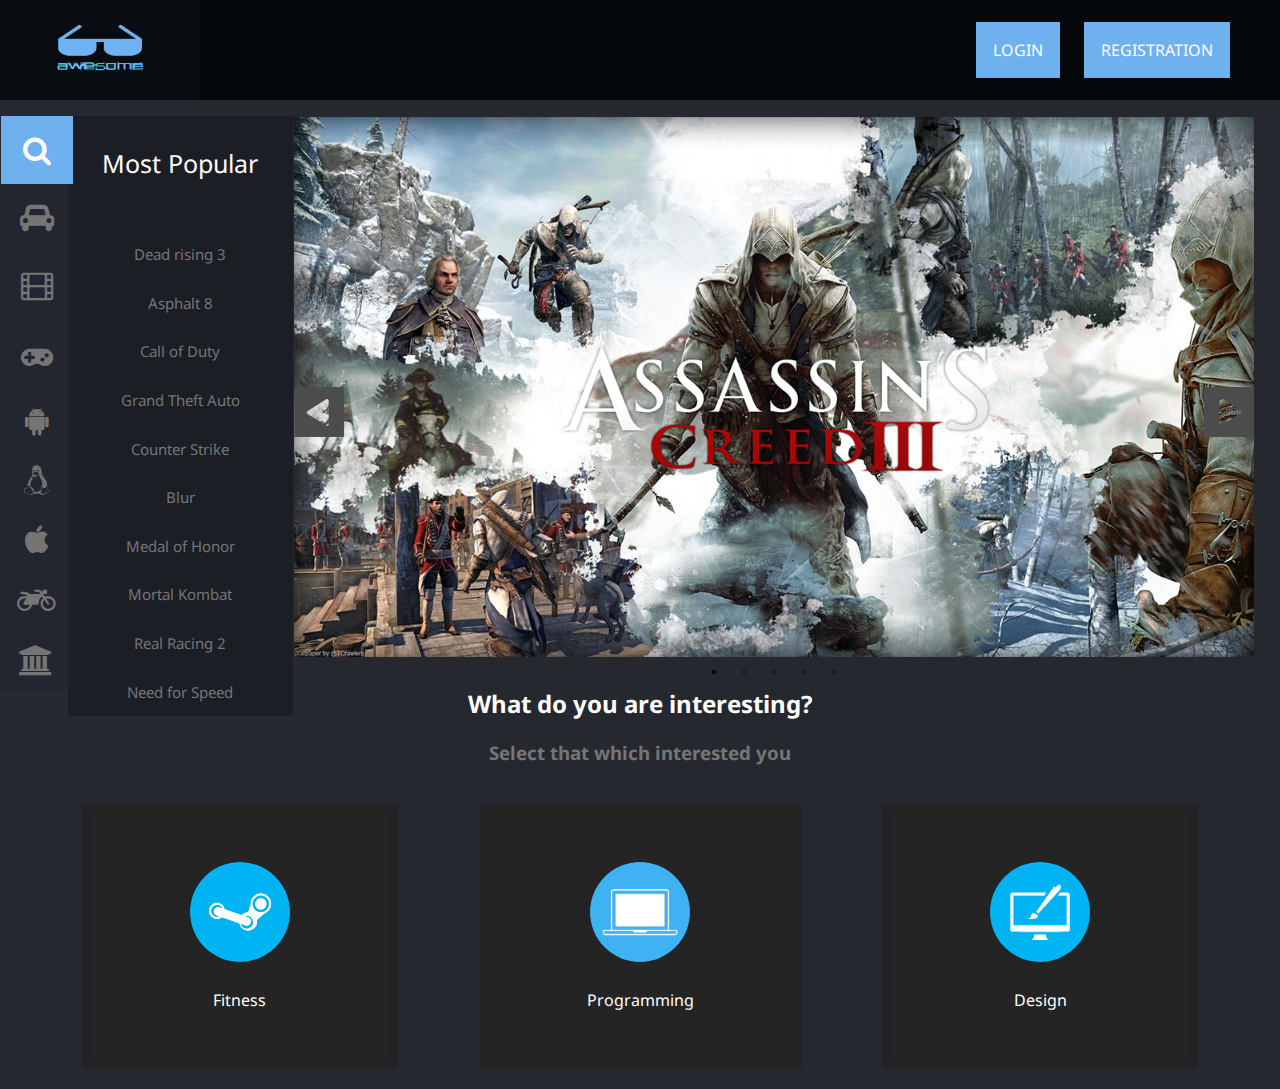
<file: www/index.html>
<!DOCTYPE html>
<html>
<head>
	<meta charset="UTF-8">
	<title>Онлайн магазин</title>
    <link rel="stylesheet" href="your.css">
    <link rel="stylesheet" href="font-awesome-4.7.0/css/font-awesome.min.css">
    <link rel="stylesheet" href="slick-1.6.0/slick-1.6.0/slick/slick.css">
    <link rel="stylesheet" href="slick-1.6.0/slick-1.6.0/slick/slick-theme.css">
</head>
<body>
	<div class="block" onmouseover="kong()">
		<div class="logo"><img src="images/kaka.png" width="200px" height="100px"></div>
		<div class="auto">
		     <a href="#" onclick="sawa()">LOGIN</a>
		     <a href="reger.html">REGISTRATION</a>
	    </div>
	</div>
	<div class="giriw" onmouseover="kong()">
		  <form action="page.php" method="POST" class="modali animate">
		  	     <div class="imgcontaine">
		  	     	    <span class="close" onclick="kio()" title="Close">
		  	     	    	  &times;
		  	     	    </span>
		  	     	    <img src="images/Ninja-icon.png" width="150px" height="150px" class="avatar">
		  	     </div><br>
		  	     <div class="container"><i class="fa fa-user-o"></i>
		  	     	    <input type="text" id="log" name="username" placeholder="Enter your username" required ><br><br><i class="fa fa-lock"></i>
		  	     	    <input type="password" id="pas" name="password" placeholder="Enter your password" required ><br><br>
		  	     	    <input type="checkbox" checked="checked" id="chax"><label for="chax">Remember me</label><a href="#" class="forget">Forget password?</a>
		  	     	    <br>
		  	     	    <div class="lol"><input type="submit" value="Sign in"></div>
		  	     </div>
		  </form>
	</div>
	<div class="bigboss">
	     <div class="slider" onmouseover="kong()">
	            <ul type="none">
		        <li style="z-index:1000;"><i class="fa fa-search" style="padding:19px 22px;color:white;
	background-color: #6FB0EF;"></i>
	                         <div class="blockpoiska" style="display:block;">
	                         	   <ul type="none">
	                         	    <li><a href="#" style="font-size:25px;color:white;padding: 30px 10px 50px 10px;">Most Popular</a></li>
	                         	   	<li><a href="#">Dead rising 3</a></li>
	                         	   	<li><a href="#">Asphalt 8</a></li>
	                         	   	<li><a href="#">Call of Duty</a></li>
	                         	   	<li><a href="#">Grand Theft Auto</a></li>
	                         	   	<li><a href="#">Counter Strike</a></li>
	                         	   	<li><a href="#">Blur</a></li>
	                         	   	<li><a href="#">Medal of Honor</a></li>
	                         	   	<li><a href="#">Mortal Kombat</a></li>
	                         	   	<li><a href="#">Real Racing 2</a></li>
	                         	   	<li><a href="#">Need for Speed</a></li>
	                         	   </ul>
	                         </div>
                                
	</li>
		        <li class='automobil'><i class="fa fa-automobile" style="padding:18px 19px;"></i>
                             
                             <div class="blockpoiska" style="top:-68px;">
                             	     <ul type="none">
                             	     	<li><a href="#"  style="font-size:25px;color:white;padding: 30px 10px 50px 10px;">Racing Category</a></li>
                             	     	<li><a href="#">Need for Speed</a></li>
                             	     	<li><a href="#">Asphalt 8</a></li>
                             	     	<li><a href="#">Real Racing 3</a></li>
                             	     	<li><a href="#">Formula 1</a></li>
                             	     	<li><a href="#">Blur</a></li>
                             	     	<li><a href="#">Death Racing</a></li>
                             	     	<li><a href="#">Eurotrack</a></li>
                             	     	<li><a href="#">Burnout</a></li>
                             	     	<li><a href="#">Crash rules</a></li>
                             	     	<li><a href="#">Dr.Driving</a></li>
                             	     </ul>
                             </div>
                </li>
		        <li><i class="fa fa-film"></i>
                              
                             <div class="blockpoiska" style="top:-134px;">
                             	     <ul type="none">
                             	     	<li><a href="#"  style="font-size:25px;color:white;padding: 30px 10px 50px 10px;">Film Category</a></li>
                             	     	<li><a href="#">King Kong</a></li>
                             	     	<li><a href="#">Prestige</a></li>
                             	     	<li><a href="#">Sherlock Holmes</a></li>
                             	     	<li><a href="#">Avengers</a></li>
                             	     	<li><a href="#">Hulk</a></li>
                             	     	<li><a href="#">WOnder Woman</a></li>
                             	     	<li><a href="#">Fast Furious</a></li>
                             	     	<li><a href="#">Power Rangers</a></li>
                             	     	<li><a href="#">Transformers</a></li>
                             	     	<li><a href="#">Mission Impossible</a></li>
                             	     </ul>
                             </div>
		        </li>
		        <li><i class="fa fa-gamepad"></i> 
                            <div class="blockpoiska" style="top:-204px;">
                             	     <ul type="none">
                             	     	<li><a href="#"  style="font-size:25px;color:white;padding: 30px 10px 50px 10px;">Xbox Games</a></li>
                             	     	<li><a href="#">Halo</a></li>
                             	     	<li><a href="#">Grand Theft Auto 5</a></li>
                             	     	<li><a href="#">Metro 2033</a></li>
                             	     	<li><a href="#">FIFA 2017</a></li>
                             	     	<li><a href="#">Destiny</a></li>
                             	     	<li><a href="#">Gears of War</a></li>
                             	     	<li><a href="#">Call of Duty Black Ops</a></li>
                             	     	<li><a href="#">Forza Horizon</a></li>
                             	     	<li><a href="#">Injustice 2</a></li>
                             	     	<li><a href="#">World of Tanks</a></li>
                             	     </ul>
                             </div>
		        </li>
		        <li><i class="fa fa-android" style="padding:15px 24px;"></i>
                               <div class="blockpoiska" style="top:-274px;">
                             	     <ul type="none">
                             	     	<li><a href="#"  style="font-size:25px;color:white;padding: 30px 10px 50px 10px;">Android Games</a></li>
                             	     	<li><a href="#">Minecraft</a></li>
                             	     	<li><a href="#">Clash of Clans</a></li>
                             	     	<li><a href="#">Candy Crash</a></li>
                             	     	<li><a href="#">Talking Tom 2</a></li>
                             	     	<li><a href="#">Subway Surfes</a></li>
                             	     	<li><a href="#">Clash Royale</a></li>
                             	     	<li><a href="#">Crossy Road</a></li>
                             	     	<li><a href="#">The Amazing Spiderman</a></li>
                             	     	<li><a href="#">Injustice</a></li>
                             	     	<li><a href="#">Gangstar Vegas</a></li>
                             	     </ul>
                             </div>
		        </li>
		        <li><i class="fa fa-linux" style="padding:15px 22.5px;"></i>
                             <div class="blockpoiska" style="top:-334px;">
                             	     <ul type="none">
                             	     	<li><a href="#"  style="font-size:25px;color:white;padding: 30px 10px 50px 10px;">Linux Games</a></li>
                             	     	<li><a href="#">Counter Strike Global</a></li>
                             	     	<li><a href="#">Hitman 6</a></li>
                             	     	<li><a href="#">Portal</a></li>
                             	     	<li><a href="#">XCOM 2</a></li>
                             	     	<li><a href="#">Team Fortress 2</a></li>
                             	     	<li><a href="#">Dirt Rally</a></li>
                             	     	<li><a href="#">Civilization 6</a></li>
                             	     	<li><a href="#">Borderlands</a></li>
                             	     	<li><a href="#">Mad Max</a></li>
                             	     	<li><a href="#">Left 4 Dead 2</a></li>
                             	     </ul>
                             </div>
		        </li>
		        <li><i class="fa fa-apple" style="padding:15px 23.5px;"></i> 
                              <div class="blockpoiska" style="top:-394px;">
                             	     <ul type="none">
                             	     	<li><a href="#"  style="font-size:25px;color:white;padding: 30px 10px 50px 10px;">Apple Games</a></li>
                             	     	<li><a href="#">Prince of Persia</a></li>
                             	     	<li><a href="#">Hay Day</a></li>
                             	     	<li><a href="#">CSR Racing</a></li>
                             	     	<li><a href="#">Bingo Bash</a></li>
                             	     	<li><a href="#">Bloons</a></li>
                             	     	<li><a href="#">Pacman</a></li>
                             	     	<li><a href="#">Modern of Combat</a></li>
                             	     	<li><a href="#">Dead Trigger</a></li>
                             	     	<li><a href="#">NOVA</a></li>
                             	     	<li><a href="#">Plants fs Zombies</a></li>
                             	     </ul>
                             </div>
		        </li>
		        <li><i class="fa fa-motorcycle" style="padding:15px 16px;"></i>
                               <div class="blockpoiska" style="top:-452px;">
                             	     <ul type="none">
                             	     	<li><a href="#"  style="font-size:25px;color:white;padding: 14px 10px 35px 10px;">Games with open world</a></li>
                             	     	<li><a href="#">Spiderman</a></li>
                             	     	<li><a href="#">Bully</a></li>
                             	     	<li><a href="#">FUEL</a></li>
                             	     	<li><a href="#">Saints Row 4</a></li>
                             	     	<li><a href="#">Prototype</a></li>
                             	     	<li><a href="#">Just Cause</a></li>
                             	     	<li><a href="#">Assasins Creed 3</a></li>
                             	     	<li><a href="#">Mafia 2</a></li>
                             	     	<li><a href="#">Sleeping Dogs</a></li>
                             	     	<li><a href="#">Far Cry 3</a></li>
                             	     </ul>
                             </div>
		        </li>
		        <li><i class="fa fa-bank" style="padding:15px 18px;"></i>
                             <div class="blockpoiska" style="top:-514px;">
                             	     <ul type="none">
                             	     	<li><a href="#"  style="font-size:25px;color:white;padding: 14px 10px 35px 10px;">Rob the Bank Games</a></li>
                             	     	<li><a href="#">Splinter Cell Blacklist</a></li>
                             	     	<li><a href="#">Tom Clancy Six Siege</a></li>
                             	     	<li><a href="#">Grand Theft Auto</a></li>
                             	     	<li><a href="#">Saints Row 4</a></li>
                             	     	<li><a href="#">Prototype</a></li>
                             	     	<li><a href="#">Just Cause</a></li>
                             	     	<li><a href="#">Pay day 2</a></li>
                             	     	<li><a href="#">Mafia 2</a></li>
                             	     	<li><a href="#">Sleeping Dogs</a></li>
                             	     	<li><a href="#">Far Cry 3</a></li>
                             	     </ul>
                             </div>
		        </li>
		        </ul>
		 </div>
	<div class="your-class">
		     <div class="images"><img src="images/1.png" alt="" width="100%" height="100%" onmouseover="king()"><div class="free1"><a href="#">Purchase 78$</a></div></div>
		     <div class="images"><img src="images/2.png" alt="" width="100%" height="100%" onmouseover="king()"><div class="free2"><a href="#">Purchase 64$</a></div></div>
		     <div class="images"><img src="images/3.png" alt="" width="100%" height="100%" onmouseover="king()"><div class="free3"><a href="#">Purchase 56$</a></div></div>
		     <div class="images"><img src="images/Far_Cry_5_Key_Art_Wide_1495770936.1495764208.jpg" alt="" width="100%" height="100%" onmouseover="king()"><div class="free4"><a href="#">Purchase 90$</a></div></div>
		     <div class="images"><img src="images/5.png" alt=""  width="100%" height="100%" onmouseover="king()"><div class="free5"><a href="#">Purchase 32$</a></div></div>
	</div>
	</div>
	<h2 onmouseover="kong()">What do you are interesting?</h2>
	<h3 onmouseover="kong()">Select that which interested you</h3>
    <div class="interesting">
    	     <ul type="none">
    	     	<li><a href="#"><img src="images/pol.png" width="100px" height="100px"><br><br><span>Fitness</span></a></li>
    	     	<li><a href="#"><img src="images/jik.png" width="100px" height="100px"><br><br><span>Programming</span></a></li>
    	     	<li><a href="#"><img src="images/asd.png" width="100px" height="100px"><br><br>Design</a></li>
    	     </ul>
    </div>
    <div id="clockdiv"></div>
	<script src="boom.js"></script>
	<script src="jquery-3.2.1.min.js"></script>
	<script src="slick-1.6.0/slick-1.6.0/slick/slick.min.js"></script>
	<script>
	function sawa()
	{
		var b=document.getElementsByClassName("giriw");
		b[0].style.display="block";
	}
	function kio()
	{
	var a=document.getElementsByClassName("giriw");
	a[0].style.display="none";
	}
	$('.your-class').slick({
		dots:true,
		autoplay:true,
		prevArrow:"<img src='images/pion.png' width='50px' height='50px' class='imasd' onmouseover='kong()'>",
		nextArrow:"<img src='images/kuku.png' width='50px' height='50px' class='imasd1' onmouseover='kong()'>"

	});
	function king()
	{
		var a=document.getElementsByClassName('free1');
		var b=document.getElementsByClassName('free2');
		var c=document.getElementsByClassName('free3');
		var d=document.getElementsByClassName('free4');
		var e=document.getElementsByClassName('free5');
		a[0].style.display="block";
		b[0].style.display="block";
		c[0].style.display="block";
		d[0].style.display="block";
		e[0].style.display="block";
	}
	function kong()
	{
		var a=document.getElementsByClassName('free1');
		var b=document.getElementsByClassName('free2');
		var c=document.getElementsByClassName('free3');
		var d=document.getElementsByClassName('free4');
		var e=document.getElementsByClassName('free5');
		a[0].style.display="none";
		b[0].style.display="none";
		c[0].style.display="none";
		d[0].style.display="none";
		e[0].style.display="none";
	}
	function getTimeRemaining(endtime){
  var t = Date.parse(endtime) - Date.parse(new Date());
  var seconds = Math.floor( (t/1000) % 60 );
  var minutes = Math.floor( (t/1000/60) % 60 );
  var hours = Math.floor( (t/(1000*60*60)) % 24 );
  var days = Math.floor( t/(1000*60*60*24) );
  return {
   'total': t,
   'days': days,
   'hours': hours,
   'minutes': minutes,
   'seconds': seconds
  };
}
function initializeClock(id, endtime){
  var clock = document.getElementById("clockdiv");
  var timeinterval = setInterval(function(){
   var t = getTimeRemaining(endtime);
   clock.innerHTML = 'days: ' + t.days + ' ' +'hours: '+ t.hours + ' ' +'minutes: ' + t.minutes + ' ' +'seconds: ' + t.seconds;if(t.total<=0){
    clearInterval(timeinterval);
   }
  },1000);
}
	</script>
</body>
</html>
</file>
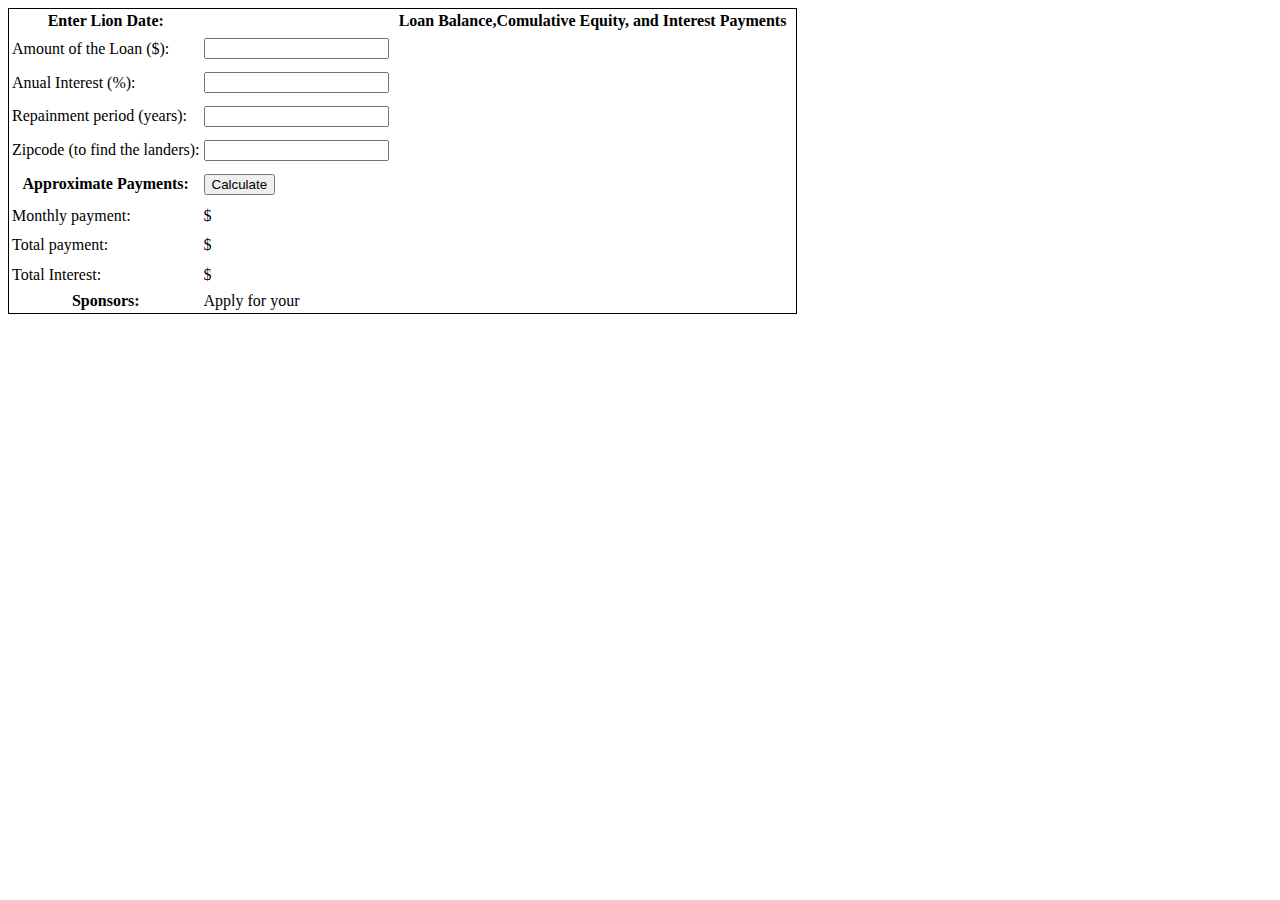
<file: www/js.html>
<!DOCTYPE html>
<html lang="en">
<head>
	<meta charset="UTF-8">
	<title>Converter</title>
</head>
<body>
    <table style="border:1px solid black">
    	   <tr><th>Enter Lion Date:</th><td></td><th>Loan Balance,Comulative Equity, and Interest Payments</th></tr>
    	   <tr><td>Amount of the Loan ($):</td><td><input type="text" id="amount" onchange="calculate();"></td><td rowspan=8><canvas id="graph" width="400px" height="250px"></canvas></td></tr>
    	   <tr><td>Anual Interest (%):</td><td><input type="text" id="apr" onchange="calculate();"></td></tr>
           <tr><td>Repainment period (years):</td><td><input type="text" id="years" onchange="calculate();"></td></tr>
           <tr><td>Zipcode (to find the landers):</td><td><input type="text" id="zipcode" onchange="calculate();">
           </td></tr>
           <tr><th>Approximate Payments:</th><td><button onclick="calculate();">Calculate</button></td></tr>
           <tr><td>Monthly payment:</td><td>$<span class="output" id="payment"></span></td></tr>
           <tr><td>Total payment:</td><td>$<span class="output" id="total"></span></td></tr>
           <tr><td>Total Interest:</td><td>$<span class="output" id="totalinterest"></span></td></tr>
           <tr><th>Sponsors:</th><td colspan=2>Apply for your <div id="lenders"></div></td></tr>
    </table>
	<script src="miko.js"></script>
</body>
</html>
</file>
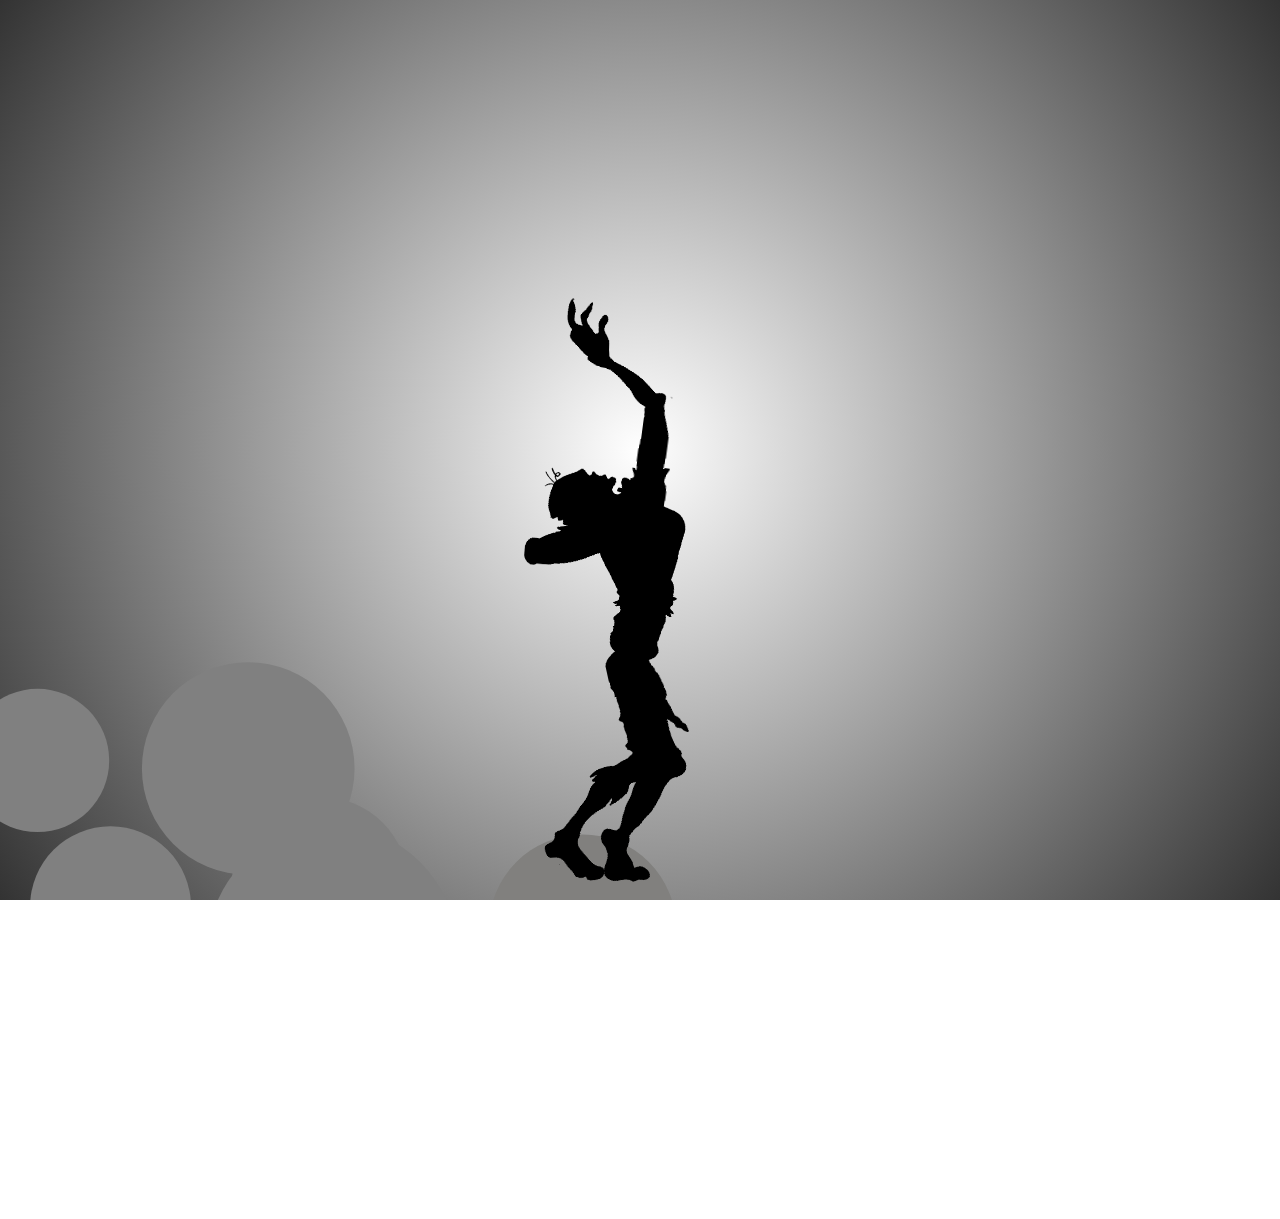
<file: www/mirt.html>
<!DOCTYPE html>
<html lang="en">
<head>
	<meta charset="UTF-8">
	<title>Document</title>
	<link rel="stylesheet" href="kawa.css">
</head>
<body>
      <canvas></canvas>
<div id="textures">
	<img id="head" src="[data-uri]">
	<img id="hand-right" src="[data-uri]">
	<img id="arm-right" src="[data-uri]">
	<img id="tors" src="[data-uri]">
	<img id="stomach" src="[data-uri]">
	<img id="right-leg" src="[data-uri]">
	<img id="right-foot" src="[data-uri]">
	<img id="left-arm" src="[data-uri]">
	<img id="left-hand" src="[data-uri]">
	<img id="left-leg" src="[data-uri]">
	<img id="left-foot" src="[data-uri]">
</div>
<script src="https://cdnjs.cloudflare.com/ajax/libs/jquery/3.2.1/jquery.min.js"></script>
<script src="main.js"></script>	
</body>
</html>
</file>
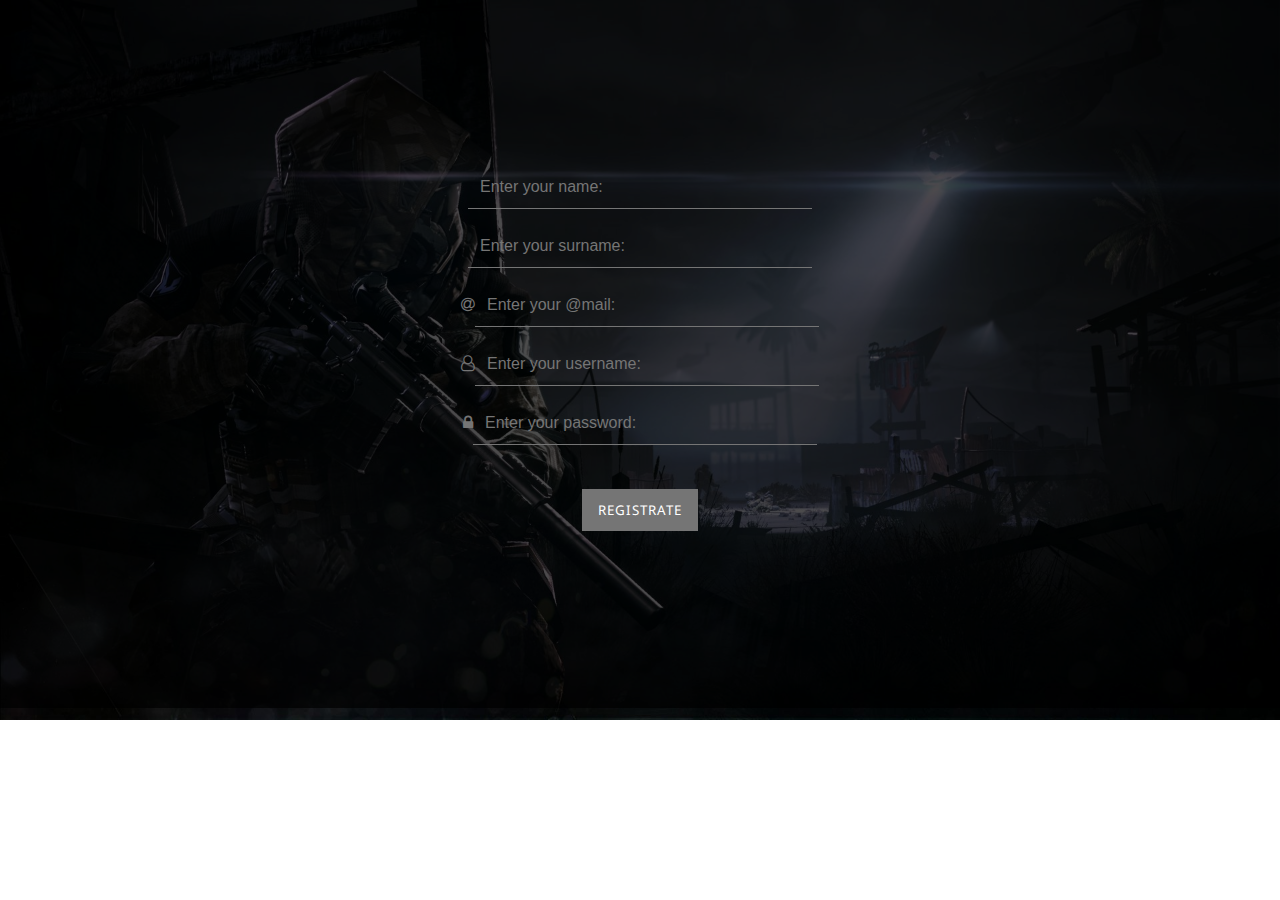
<file: www/reger.html>
<!DOCTYPE html>
<html>
<head>
	<meta charset="UTF-8">
	<title>Регистрация</title>
	<link rel="stylesheet" href="reg.css">
	<link rel="stylesheet" href="font-awesome-4.7.0/css/font-awesome.min.css">
</head>
<body>
	<div class="regist">
		    <form action="pop.php" method="POST">
		    	    <input type="text" name="name" placeholder="Enter your name:" required><br>
                    <input type="text" name="surname" placeholder="Enter your surname:" required><br>
                    <i class="fa fa-at"></i><input type="text" name="mail" placeholder="Enter your @mail:" required><br>
                    <i class="fa fa-user-o"></i><input type="text" name="username" placeholder="Enter your username:" required><br>
                    <i class="fa fa-lock"></i><input type="password" name="password" placeholder="Enter your password:" required> <br><br>
                    <div class="button" onmouseover="vaq()"><input type="submit" value="REGISTRATE" class="jkl"></div>
		    </form>
	</div>
	<script>
	
	function vaq()
	{setTimeout(
		function klf()
		{
		    var a=document.getElementsByClassName("jkl");
		    var b=document.getElementsByClassName("button");
		    a[0].value="We were funny if you are registrate";
		    b[0].style.width="21%";
		}
		    ,1000);
	};
	</script>
</body>
</html>
</file>
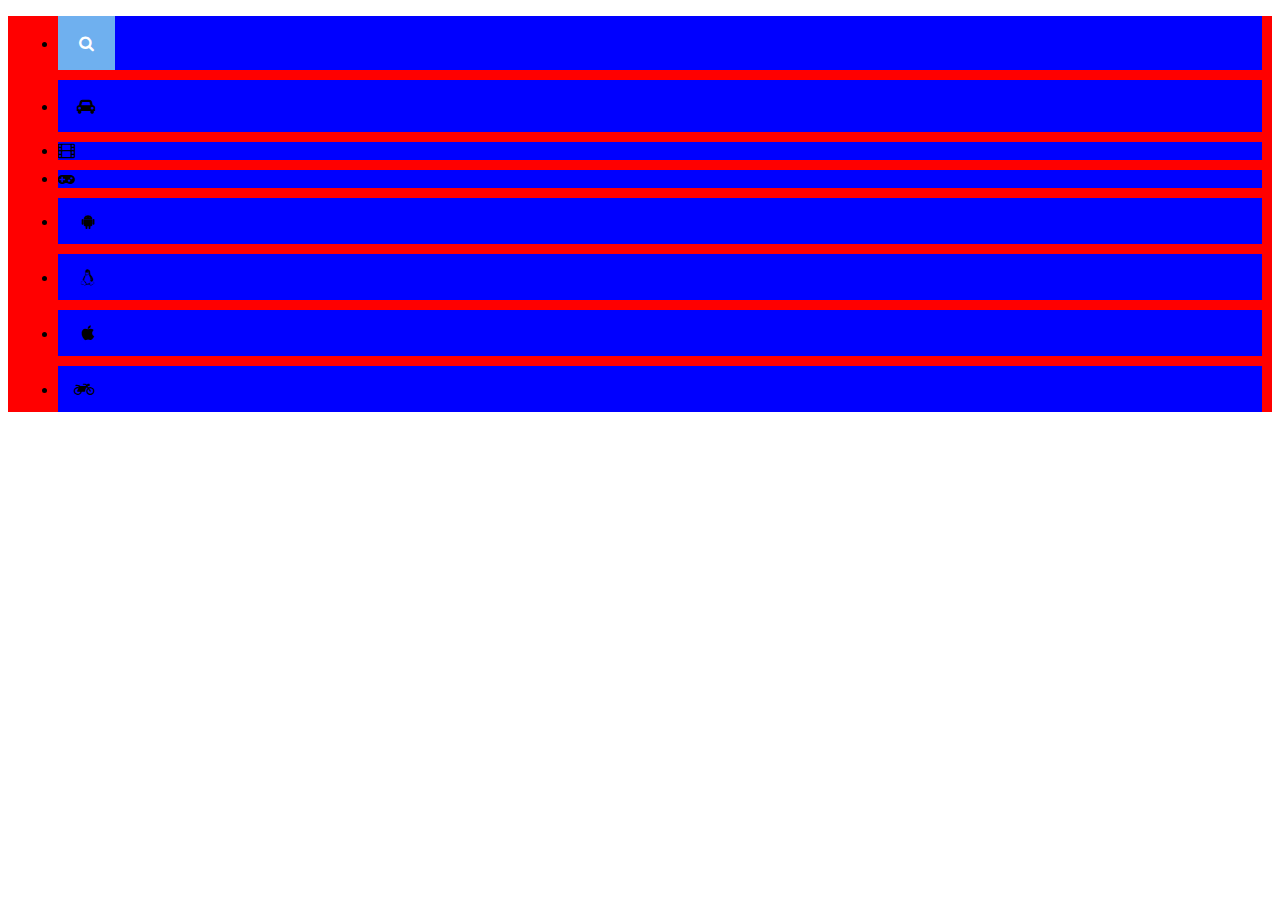
<file: www/zeka.html>
<!DOCTYPE html>
<html>
<head>
	<title></title>
	<link rel="stylesheet" href="font-awesome-4.7.0/css/font-awesome.min.css">
	<style type="text/css">
	ul{
		background-color:red;

	}
		li{
			margin:10px;
			background-color: blue;
		}
	</style>
</head>
<body>
	            <ul >
		        <li><i class="fa fa-search" style="padding:19px 21px;color:white;
	background-color: #6FB0EF;"></i></li>
		        <li><i class="fa fa-automobile" style="padding:18px 19px;"></i></li>
		        <li><i class="fa fa-film"></i></li>
		        <li><i class="fa fa-gamepad"></i> </li>
		        <li><i class="fa fa-android" style="padding:15px 24px;"></i></li>
		        <li><i class="fa fa-linux" style="padding:15px 22.5px;"></i></li>
		        <li><i class="fa fa-apple" style="padding:15px 23.5px;"></i> </li>
		        <li><i class="fa fa-motorcycle" style="padding:15px 16px;"></i></li>
		        </ul>

</body>
</html>
</file>
<file: www/your.css>
@import url('https://fonts.googleapis.com/css?family=Droid+Sans|Droid+Serif|Montserrat');
body
{
	background-color: #25292F;
	padding:0;
	margin:0;
}
.block
{
	width:100%;
	height:100px;
	background-color:#04080B;
}
.logo
{
	width:15%;
	float:left;
}
.auto a
{
	text-decoration: none;
	transition:.6s ease;
	-webkit-transition:.6s ease;
	-o-transition:.6s ease;
	-moz-transition:.6s ease;
	color:white;
	background-color:#6FB0EF;
	border:1px solid #6FB0EF;
	padding:16px;
	font-size:16px;
	font-family: 'Droid Sans', sans-serif;
}
.auto
{
	float:right;
}
.auto a
{
	line-height: 100px;
	margin-right:50px;
}
.auto a:first-child
{
	margin-right:20px;
}
.auto a:hover
{
	transition:.6s ease;
	-webkit-transition:.6s ease;
	-o-transition:.6s ease;
	-moz-transition:.6s ease;
	background-color:white;
	color:#6FB0EF;
}
input[type=text],input[type=password]
{
	width:100%;
	box-sizing:border-box;
	outline:none;
	border:none;
	padding:12px 20px;
	background-color: #1B1F23;
	border-bottom:1px solid #757575;
	color:#757575;
	font-size: 14px;
}
label
{
	color:#757575;
	font-family: 'Droid Sans', sans-serif;
	cursor:pointer;
	font-size: 14px;
}
input[type=checkbox]
{
	
	padding:20px;
	color:blue;
}
.lol
{
	width:16%;
	margin:20px auto 20px auto;
}
input[type=submit]
{
	border:none;
	background-color:#6FB0EF;
	color:#fff;
	padding:12px 17px; 
	cursor:pointer;
	border:1px solid #6FB0EF;
	transition:.6s ease;
	font-family: 'Droid Sans', sans-serif;
	font-size:16px;
}
input[type=submit]:hover
{
	color:#6FB0EF;
	background-color: rgba(0,0,0,0);
	transition:.6s ease;
}
.imgcontaine
{
	text-align:center;
	position:relative;
}
span.close
{
	float:right;
	padding-top: 16px;
	cursor:pointer;
	position:absolute;
	right:25px;
	top:0;
	font-size: 35px;
	font-weight:bold;
	color:#000;
}
span.close:hover,span.close:focus
{
	color:#6FB0EF;
}
.container
{
	padding:20px 30px 20px 30px;
}
.giriw
{
	display:none;
	position:absolute;
	top:0;
	left:0;
	overflow: auto;
	width:100%;
	background-color: rgba(0,0,0,0.4);
	padding-top: 60px;
	z-index:1;
}
.modali
{
	background-color:#1B1F23;
	margin:8% auto 15% auto;
	width:40%;
	border-radius:5px;
	box-shadow:0 0 50px 1px #6FB0EF;
	position:relative;
}
.animate
{
    animation:animatezoom 0.6s;
    -webkit-animation:animatezoom 0.6s;
    -o-animation:animatezoom 0.6s;
    -moz-animation:animatezoom 0.6s;
}
@keyframes animatezoom
{
	from{transform:scale(0)}
	to{transform: scale(1)}
}
i
{
	color:#757575;
	position:absolute;
}
i:first-child
{
	top:47%;
	left:5%;
}
i.fa-lock
{
	top:60.5%;
	left:5%;
}
a.forget
{
	float:right;
	transition:.6s ease;
	color:#6FB0EF;
	text-decoration: none;
	border-bottom:1px solid #6FB0EF;
	font-family: 'Droid Sans', sans-serif;
	font-size: 14px;
}
a.forget:hover
{
	border:none;
}
.slider
{
	width:25%;
}
.your-class
{
	width:75%;
	margin-top:-589px; 
	margin-bottom: 20px;
	margin-left:23%;
}
.images:hover::before
{
    content:" ";
    background-color:rgba(0,0,0,0.6);
    width:100%;
    height:100%;
    position:absolute;
    z-index:800;
    cursor:pointer;
}
.your-class .images
{
	width:100%;
	cursor:pointer;
	outline:none;
}
.imasd
{
	position: absolute;
	top:50%;
	left:0;
	z-index:1001;
	cursor:pointer;
}
.imasd1
{
	position: absolute;
	top:50%;
	right:0;
	z-index:1001;
	cursor:pointer;
}
.free1
{
	position:absolute;
	z-index:2000;
	width:3%;
	top:50%;
	left:20.5%;
	display:none;
}
.free1 a,.free2 a,.free3 a,.free4 a,.free5 a
{
    text-decoration: none;
    color:white;
    padding:10px;
    background-color: #6FB0EF;
    font-family: 'Droid Sans', sans-serif;
    font-size:20px;
}
.free2
{
	position:absolute;
	z-index:2000;
	width:3%;
	top:50%;
	left:34.7%;
	display:none;
}
.free3
{
	position:absolute;
	z-index:2000;
	width:3%;
	top:50%;
	left:48.9%;
	display:none;
}
.free4
{
	position:absolute;
	z-index:2000;
	width:3%;
	top:50%;
	left:63%;
	display:none;
}
.free5
{
	position:absolute;
	z-index:2000;
	width:3%;
	top:50%;
	left:77.5%;
	display:none;
}
.slider ul
{
	margin-left:-39px;
}
.slider ul li
{
	width:100%;
}
.slider ul li i
{
	position:static;
    font-size:30px;
    background-color: #23262F;
    padding:20px;
    cursor:pointer;
    transition: .3s ease;
}
.slider ul li i:hover
{
	color:white;
	background-color: #1A1D24;
	border-left:5px solid #6FB0EF;
	transition:.3s ease;
}
.slider ul li:first-child
{
	position:relative;
	z-index:1000;
}
.blockpoiska
{
	position:absolute;
	top:0;
	left:21%;
	background-color: #1B1E25;
	width:70.5%;
	text-align:center;
	z-index:-1000;
}
.blockpoiska ul
{
	padding:0;
	margin:0;
}
.blockpoiska ul li a
{
	text-decoration: none;
	color:#757575;
	font-family: 'Droid Sans', sans-serif;
	font-size: 15px;
	display:block;
	padding:14.3px;
}
.blockpoiska ul li a:hover
{
	color:white;
	background-color: #15161B;
}
.slider ul li:hover 
{
	position:relative;
	z-index:1000;
}
.slider ul li .blockpoiska
{
	display:none;
}
.slider ul li:hover .blockpoiska
{
	display:block;
}
h2
{
	text-align:center;
	color:white;
	font-family: 'Droid Sans', sans-serif;
}
h3
{
	text-align: center;
	color:#757575;
	font-family: 'Droid Sans', sans-serif;
}
.interesting
{
	width:100%;
	text-align:center;
}
.interesting ul
{
	padding:0;
	margin:0;
}
.interesting ul li
{
	display:inline-block;
	margin:20px 3%;	
}

.interesting ul li a
{
	display:block;
	padding:50px 100px;
	background-color:#242424;
	border:8px solid #232323;
	text-decoration:none;
	color:white;
	font-family: 'Droid Sans', sans-serif;
}
.interesting ul li a img
{
	border-radius:50%;
	transition: .2s ease;
}
.interesting ul li a:hover img
{
	box-shadow:0 0 50px 1px #3FB1F0;
	transition:.2s ease;
}
.interesting ul li a span
{
	margin:20px auto;
}
</file>
<file: www/kawa.css>
body, html {
	position: absolute;
	margin: 0;
	padding: 0;
	width: 100%;
	height: 100%;
	overflow: hidden;
}

canvas {
	position: absolute;
	width: 100%;
	height: 100%;
	background: radial-gradient(circle at center, #fff 0%, #333 100%);
	cursor: pointer;
}
#textures {
	position: absolute;
	visibility: hidden;
}
</file>
<file: www/reg.css>
@import url('https://fonts.googleapis.com/css?family=Droid+Sans|Droid+Serif|Montserrat');
body
{
	background-image: url('images/thumb-1920-807726.jpg');
	background-size:cover;
	background-repeat: no-repeat;
	padding:0;
	margin:0;
}
.regist
{
	text-align:center;
	padding-top:13%;
	padding-bottom:13%;
	position:relative;
	top:0;
	left:0;
	width:100%;
    height:100%;
	background-color:rgba(0,0,0,0.7);
}
input[type=text],input[type=password]
{
	padding:12px 12px;
	margin-bottom:16px;
	width:25%;
	font-size: 16px;
	border:none;
	border-bottom:1px solid #757575;
	background-color: rgba(0,0,0,0);
	outline:none;
	color:#757575;
}
i
{
	color:#757575;
	font-size:16px;
}
input[type=submit]
{
	border:none;
	padding:12px 16px;
	background-color:#757575;
	color:white;
	font-family: 'Droid Sans', sans-serif;
	letter-spacing: 1px;
	cursor:pointer;
	outline:none;
}
.button
{
	transition: 1s ease;
	width:10%;
	margin:10px auto;
}
.button:hover,.button:active
{
	transform: rotateY(360deg);
	transition: 1s ease;
}
</file>
